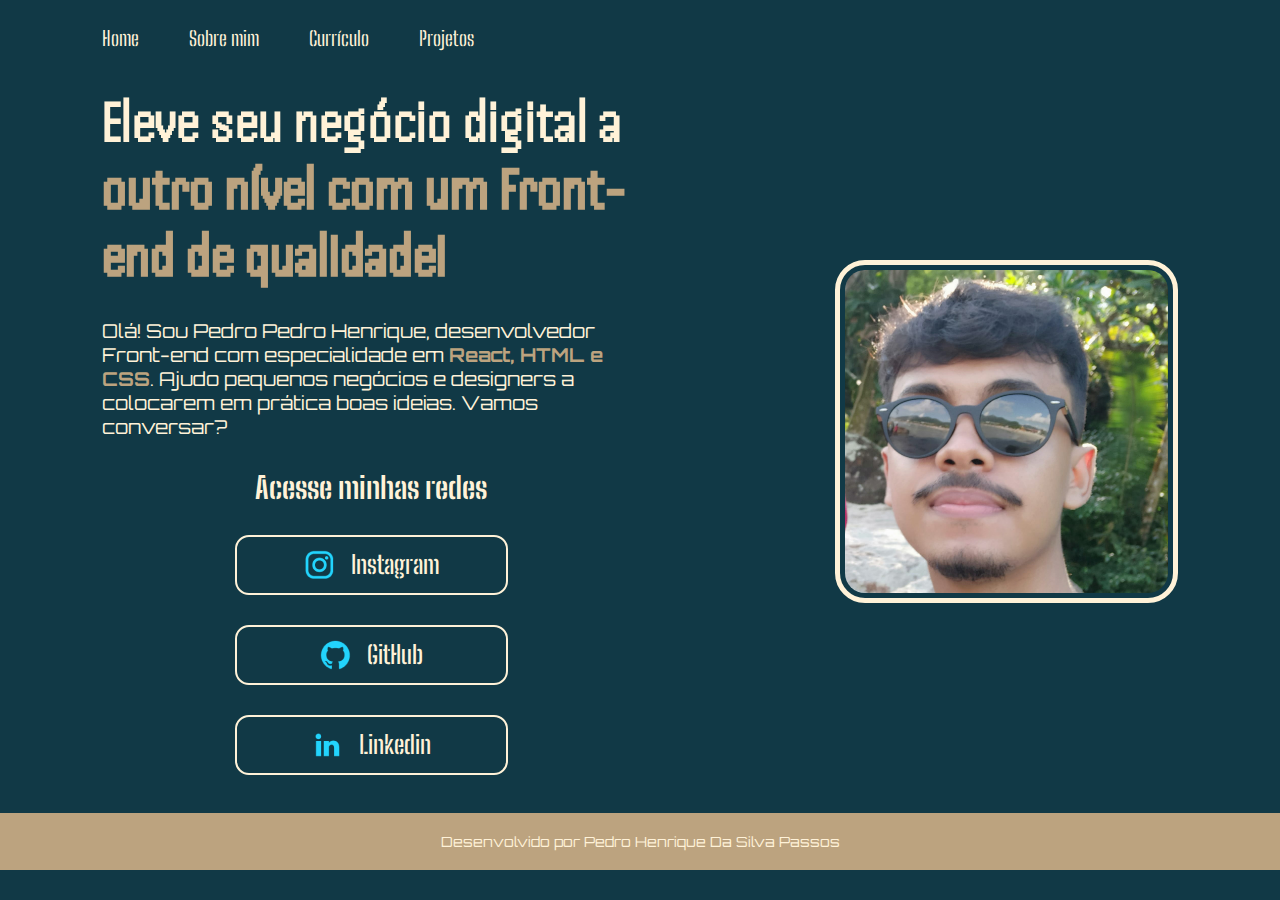
<file: index.html>
<!DOCTYPE html>
<html lang="pt-br">

<head>

    <meta charset="UTF-8">
    <meta name="viewport" content="width=device-width, initial-scale=1.0">
    <title>Meu Portifolio</title>

    <link rel = 'stylesheet' href='./styles/style.css'>
</head>



<body>
    <header class='cabecalho'>
       <nav class='cabecalho__menu'>
            <a class='cabecalho__menu__link' href='./index.html'>Home</a>
            <a class='cabecalho__menu__link' href='./about.html'>Sobre mim</a>
            <a class='cabecalho__menu__link' href='./curriculum.html'> Currículo</a>
            <a class='cabecalho__menu__link' href='./projects.html'>Projetos</a>
       </nav>
    </header>

    
    <main class = 'apresentacao'>
        <section class='apresentacao__conteudo'> 

                <h1 class='apresentacao__conteudo__titulo'>
                    Eleve seu negócio digital a <strong class = 'titulo-destaque' >outro nível com um Front-end de qualidade!</strong>
                </h1>

                <p class='apresentacao__conteudo__paragrafro'>
                    Olá! Sou Pedro Pedro Henrique, desenvolvedor Front-end com especialidade em <strong class = 'paragrafo-destaque'>React, HTML e CSS</strong>. Ajudo pequenos negócios e designers a colocarem em prática boas ideias. Vamos conversar? 
                </p>

            <div class='apresentacao__conteudo__links'>
                
               <h2 class='apresentacao__conteudo__links__subtitulo'>Acesse minhas redes</h2>

                <a class='apresentacao__conteudo__links__link' href="https://instagram.com/_pedrohenq">
                   <img  src='./assets/instagram.png' alt='Icone do instagram'>
                    Instagram 
                </a>
    
                <a class='apresentacao__conteudo__links__link' href="https://github.com/pedrohspassos">
                    <img src='./assets/github.png' alt='Icone do GitHub'>
                    GitHub 
                </a>
                
                <a class='apresentacao__conteudo__links__link' href= 'https://www.linkedin.com/in/pedrohspassos/'>
                    <img src='./assets/linkedin.png' alt='Icone do Linkedin'>
                    Linkedin
                </a>
                
            </div>
        </section>

        <img class ='apresentacao__fotodeperfil' src='./assets/FotoPerfil2.jpeg', alt = 'Foto do desenvolvedor'> 

    </main>

    <footer class='rodape'>
        <p>Desenvolvido por Pedro Henrique Da Silva Passos</p>
    </footer>

</body>
</html>
</file>
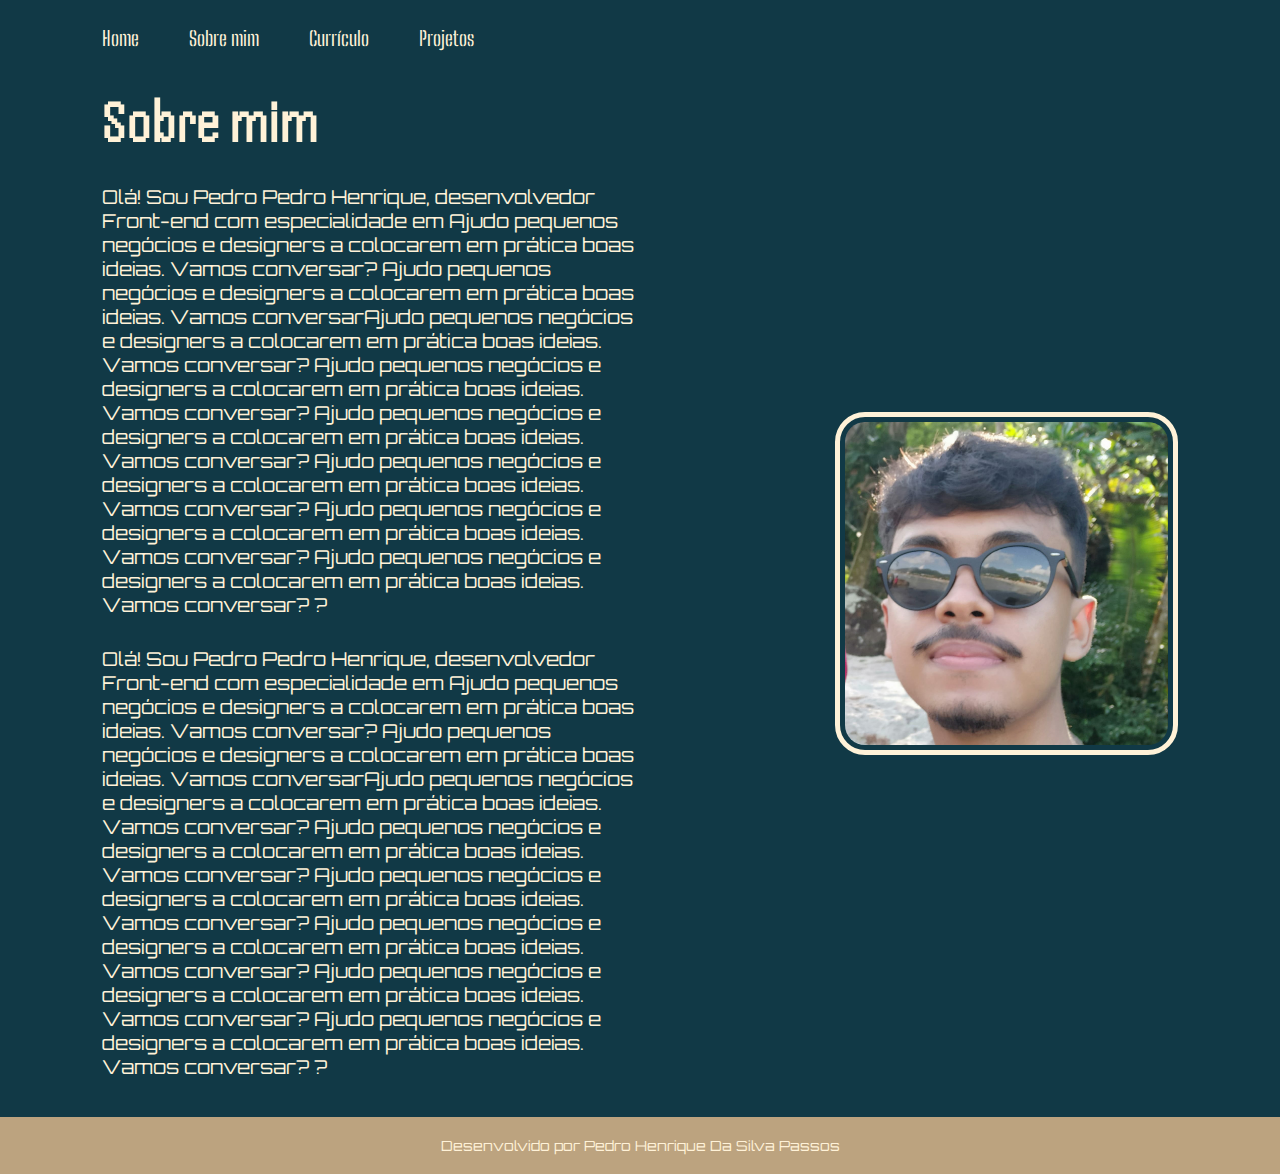
<file: about.html>
<!DOCTYPE html>
<html lang="pt-br">
<head>
  <meta charset="UTF-8">
  <meta name="viewport" content="width=device-width, initial-scale=1.0">
  <title>Sobre mim</title>

  <link rel = 'stylesheet' href='./styles/style.css'>
</head>
<body>

  <header class='cabecalho'>
    <nav class='cabecalho__menu'>
         <a class='cabecalho__menu__link' href='./index.html'>Home</a>
         <a class='cabecalho__menu__link' href='./about.html'>Sobre mim</a>
         <a class='cabecalho__menu__link' href='./curriculum.html'>Currículo</a>
         <a class='cabecalho__menu__link' href='./projects.html'>Projetos</a>
    </nav>
 </header>
  
 <main class = 'apresentacao'>
  <section class='apresentacao__conteudo'> 

          <h1 class='apresentacao__conteudo__titulo'>
            Sobre mim
          </h1>

          <p class='apresentacao__conteudo__paragrafro'>
              Olá! Sou Pedro Pedro Henrique, desenvolvedor Front-end com especialidade em Ajudo pequenos negócios e designers a colocarem em prática boas ideias. Vamos conversar? Ajudo pequenos negócios e designers a colocarem em prática boas ideias. Vamos conversarAjudo pequenos negócios e designers a colocarem em prática boas ideias. Vamos conversar? Ajudo pequenos negócios e designers a colocarem em prática boas ideias. Vamos conversar? Ajudo pequenos negócios e designers a colocarem em prática boas ideias. Vamos conversar? Ajudo pequenos negócios e designers a colocarem em prática boas ideias. Vamos conversar? Ajudo pequenos negócios e designers a colocarem em prática boas ideias. Vamos conversar? Ajudo pequenos negócios e designers a colocarem em prática boas ideias. Vamos conversar? ?  
          </p>
          
          <p class='apresentacao__conteudo__paragrafro'>
            Olá! Sou Pedro Pedro Henrique, desenvolvedor Front-end com especialidade em Ajudo pequenos negócios e designers a colocarem em prática boas ideias. Vamos conversar? Ajudo pequenos negócios e designers a colocarem em prática boas ideias. Vamos conversarAjudo pequenos negócios e designers a colocarem em prática boas ideias. Vamos conversar? Ajudo pequenos negócios e designers a colocarem em prática boas ideias. Vamos conversar? Ajudo pequenos negócios e designers a colocarem em prática boas ideias. Vamos conversar? Ajudo pequenos negócios e designers a colocarem em prática boas ideias. Vamos conversar? Ajudo pequenos negócios e designers a colocarem em prática boas ideias. Vamos conversar? Ajudo pequenos negócios e designers a colocarem em prática boas ideias. Vamos conversar? ?  
          </p>
      </section>

      <img class ='apresentacao__fotodeperfil' src='./assets/FotoPerfil2.jpeg', alt = 'Foto do desenvolvedor'> 
      
  </main>

  <footer class='rodape'>
    <p>Desenvolvido por Pedro Henrique Da Silva Passos</p>
  </footer>

</body>
</html>
</file>
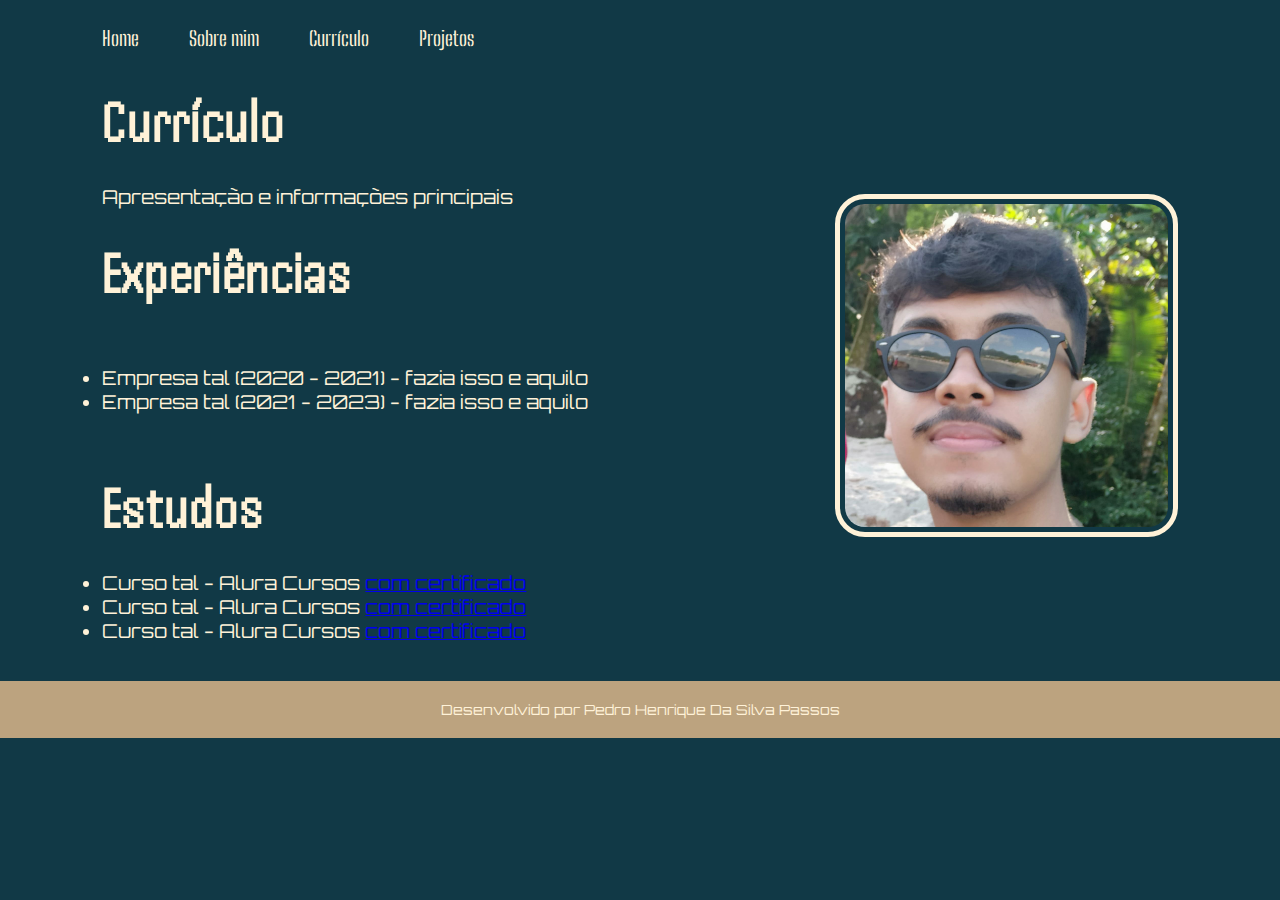
<file: curriculum.html>
<!DOCTYPE html>
<html lang="pt-br">
<head>
  <meta charset="UTF-8">
  <meta name="viewport" content="width=device-width, initial-scale=1.0">
  <title>Currículo</title>

  <link rel = 'stylesheet' href='./styles/style.css'>
</head>
<body>

  <header class='cabecalho'>
    <nav class='cabecalho__menu'>
         <a class='cabecalho__menu__link' href='./index.html'>Home</a>
         <a class='cabecalho__menu__link' href='./about.html'>Sobre mim</a>
         <a class='cabecalho__menu__link' href='./curriculum.html'>Currículo</a>
         <a class='cabecalho__menu__link' href='./projects.html'>Projetos</a>
    </nav>
 </header>
  
  <main class="apresentacao">
    <section class="apresentacao__conteudo">
        <h1 class="apresentacao__conteudo__titulo">Currículo</h1>
        <p class="apresentacao__conteudo__paragrafro">
            Apresentação e informações principais
        </p>
        <h2 class="apresentacao__conteudo__titulo">Experiências</h2>
        <p class="apresentacao__conteudo__paragrafro">
        <ul class="apresentacao__conteudo__paragrafro">
            <li> Empresa tal (2020 - 2021) - fazia isso e aquilo </li>
            <li> Empresa tal (2021 - 2023) - fazia isso e aquilo </li>
        </ul>
        </p>
        <h2 class="apresentacao__conteudo__titulo">Estudos</h2>

        <div class="apresentacao__conteudo__paragrafro">
        <ul class="apresentacao__conteudo__paragrafro">
            <li>Curso tal - Alura Cursos <a href="linkdocertificado">com certificado</a> </li>
            <li>Curso tal - Alura Cursos <a href="linkdocertificado">com certificado</a></li>
            <li>Curso tal - Alura Cursos <a href="linkdocertificado">com certificado</a></li>
        </ul>
        </div>   
         
    </section>
   
    <img class ='apresentacao__fotodeperfil' src='./assets/FotoPerfil2.jpeg', alt = 'Foto do desenvolvedor'> 
    </main>

  <footer class='rodape'>
    <p>Desenvolvido por Pedro Henrique Da Silva Passos</p>
  </footer>

</body>
</html>
</file>
<file: styles/style.css>
@import url('https://fonts.googleapis.com/css2?family=Big+Shoulders+Stencil+Text:wght@600&display=swap&family=Handjet&family=Orbitron&display=swap');

:root{
  --cor-primaria: #113946;
  --cor-secundaria:  #FFF2D8;
  --cor-terciaria: #BCA37F;
  --cor-hover: #BCA37F;

  --fonte-titulo:  'Handjet', sans-serif;
  --fonte-texto:  'Orbitron', sans-serif;
  --fonte-subtitulo:  'Big Shoulders Stencil Text', sans-serif;


}

* {
  margin: 0;
  padding: 0;
}


body {

  /* height: 100vh; */
  box-sizing: border-box;
  background-color: var(--cor-primaria);
  
}
.cabecalho{
  padding: 2% 0% 0% 8%;
}

.cabecalho__menu{
  display: flex;
  gap: 50px

}

.cabecalho__menu__link{
  font-family: var(--fonte-subtitulo);
  font-size: 1.25rem;
  color: var(--cor-secundaria);
  text-decoration: none;

  
}
.cabecalho__menu__link:hover{

  background-color: var(--cor-hover);
  border: 2px solid var(--cor-secundaria);
  border-radius: 10px;
  width: 100px;
  text-align: center;
  padding: 0.5%;


}
.apresentacao{

  padding: 3% 8%;
  /*Layout sem scroll*/
  display: flex;
  align-items: center;
  justify-content: space-between;  
  gap: 80px;
  
  
}

.apresentacao__conteudo{
  
  width: 50%;
  display: flex;
  flex-direction: column;
  gap: 30px
}

.apresentacao__conteudo__titulo{

  font-size: 3.75rem;
  font-family: var(--fonte-titulo);
  color: var(--cor-secundaria);
}

.titulo-destaque{
  color: var(--cor-terciaria);

}

.paragrafo-destaque{
  color: var(--cor-terciaria);
}


.apresentacao__conteudo__paragrafro{
  
  font-size: 1.20rem;
  font-family: var(--fonte-texto);
  color: var(--cor-secundaria);
  

}

.apresentacao__conteudo__links{

  display:flex;
  flex-direction: column;
  align-items: center;
  justify-content: space-between;
  gap: 30px;
  color: var(--cor-secundaria);
  
  
}
.apresentacao__conteudo__links__subtitulo{

  font-family: var(--fonte-subtitulo);
  font-size: 1.875rem;
  

}

.apresentacao__conteudo__links__link{
 
  display: flex;
  justify-content: center;
  gap: 15px;
  color: var(--cor-secundaria);
  width: 50%;
  text-align: center;
  border-radius: 14px;
  font-size: 1.56rem;
  padding:  12px 0;
  text-decoration: none;
  border: 2px solid var(--cor-secundaria);
  font-family: var(--fonte-subtitulo);
  font-weight: 600;
}

.apresentacao__conteudo__links__link:hover{

  background-color: var(--cor-hover);
  padding: 2%;
  font-size: 140%;
  

}

.apresentacao__fotodeperfil {

  width:30%;
  border: 5px solid var(--cor-secundaria) ;
  padding: 5px;
  border-radius: 30px;
  
}





.rodape{
  padding: 20px;
  font-family: var(--fonte-texto);
  font-size: 0.875rem;
  background-color: var(--cor-hover);
  text-align: center;
  color: var(--cor-secundaria);
}


/* Deixando responsivo para telas menores que 1180px*/
@media(max-width:1180px){

  .cabecalho{
    padding:4% ;
  }

  .cabecalho__menu{
    justify-content: center;
  }

  .apresentacao{
    
    flex-direction: column-reverse;
    padding: 4%;
  }

  .apresentacao__conteudo{
    width:auto ;
  }
}
</file>
